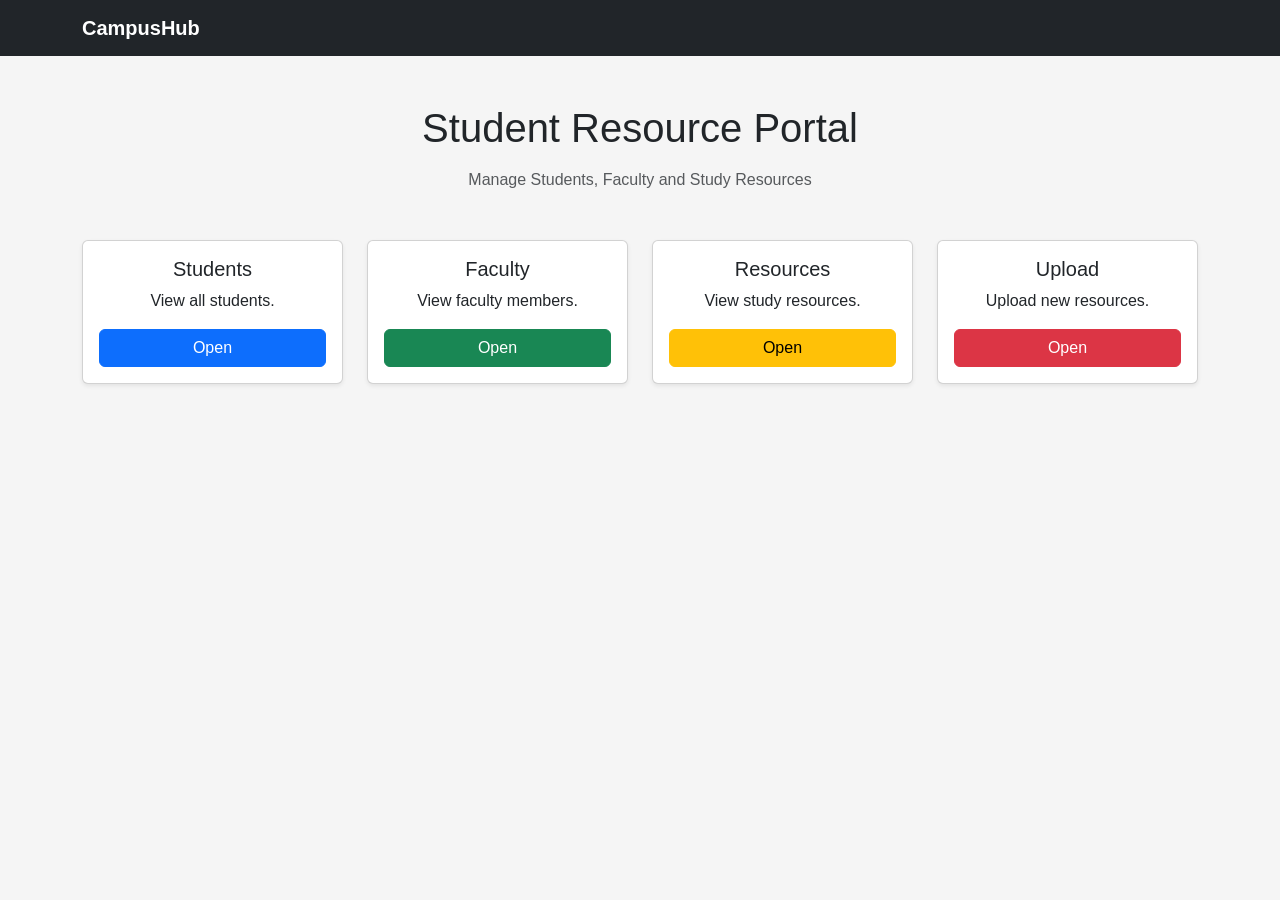
<file: templates/index.html>
<!DOCTYPE html>
<html lang="en">

<head>

    <meta charset="UTF-8">
    <meta name="viewport" content="width=device-width, initial-scale=1.0">

    <title>CampusHub</title>

    <!-- Bootstrap CSS -->
    <link href="https://cdn.jsdelivr.net/npm/bootstrap@5.3.3/dist/css/bootstrap.min.css" rel="stylesheet">

    <!-- Custom CSS -->
    <link rel="stylesheet" href="../static/css/style.css">

</head>

<body>

    <!-- Navbar -->
    <nav class="navbar navbar-dark bg-dark">
        <div class="container">
            <a class="navbar-brand fw-bold" href="/">
                CampusHub
            </a>
        </div>
    </nav>

    <!-- Main Content -->
    <div class="container mt-5">

        <h1 class="text-center mb-3">
            Student Resource Portal
        </h1>

        <p class="text-center text-muted mb-5">
            Manage Students, Faculty and Study Resources
        </p>

        <div class="row g-4">

            <!-- Students -->
            <div class="col-md-3">
                <div class="card shadow-sm">
                    <div class="card-body text-center">

                        <h5 class="card-title">
                            Students
                        </h5>

                        <p class="card-text">
                            View all students.
                        </p>

                        <a href="/students" class="btn btn-primary w-100">
                            Open
                        </a>

                    </div>
                </div>
            </div>

            <!-- Faculty -->
            <div class="col-md-3">
                <div class="card shadow-sm">
                    <div class="card-body text-center">

                        <h5 class="card-title">
                            Faculty
                        </h5>

                        <p class="card-text">
                            View faculty members.
                        </p>

                        <a href="/faculty" class="btn btn-success w-100">
                            Open
                        </a>

                    </div>
                </div>
            </div>

            <!-- Resources -->
            <div class="col-md-3">
                <div class="card shadow-sm">
                    <div class="card-body text-center">

                        <h5 class="card-title">
                            Resources
                        </h5>

                        <p class="card-text">
                            View study resources.
                        </p>

                        <a href="/resources" class="btn btn-warning w-100">
                            Open
                        </a>

                    </div>
                </div>
            </div>

            <!-- Upload -->
            <div class="col-md-3">
                <div class="card shadow-sm">
                    <div class="card-body text-center">

                        <h5 class="card-title">
                            Upload
                        </h5>

                        <p class="card-text">
                            Upload new resources.
                        </p>

                        <a href="/upload" class="btn btn-danger w-100">
                            Open
                        </a>

                    </div>
                </div>
            </div>

        </div>

    </div>

    <!-- Bootstrap JS -->
    <script src="https://cdn.jsdelivr.net/npm/bootstrap@5.3.3/dist/js/bootstrap.bundle.min.js"></script>

    <!-- Custom JS -->
    <script src="../static/js/script.js"></script>

</body>

</html>
</file>
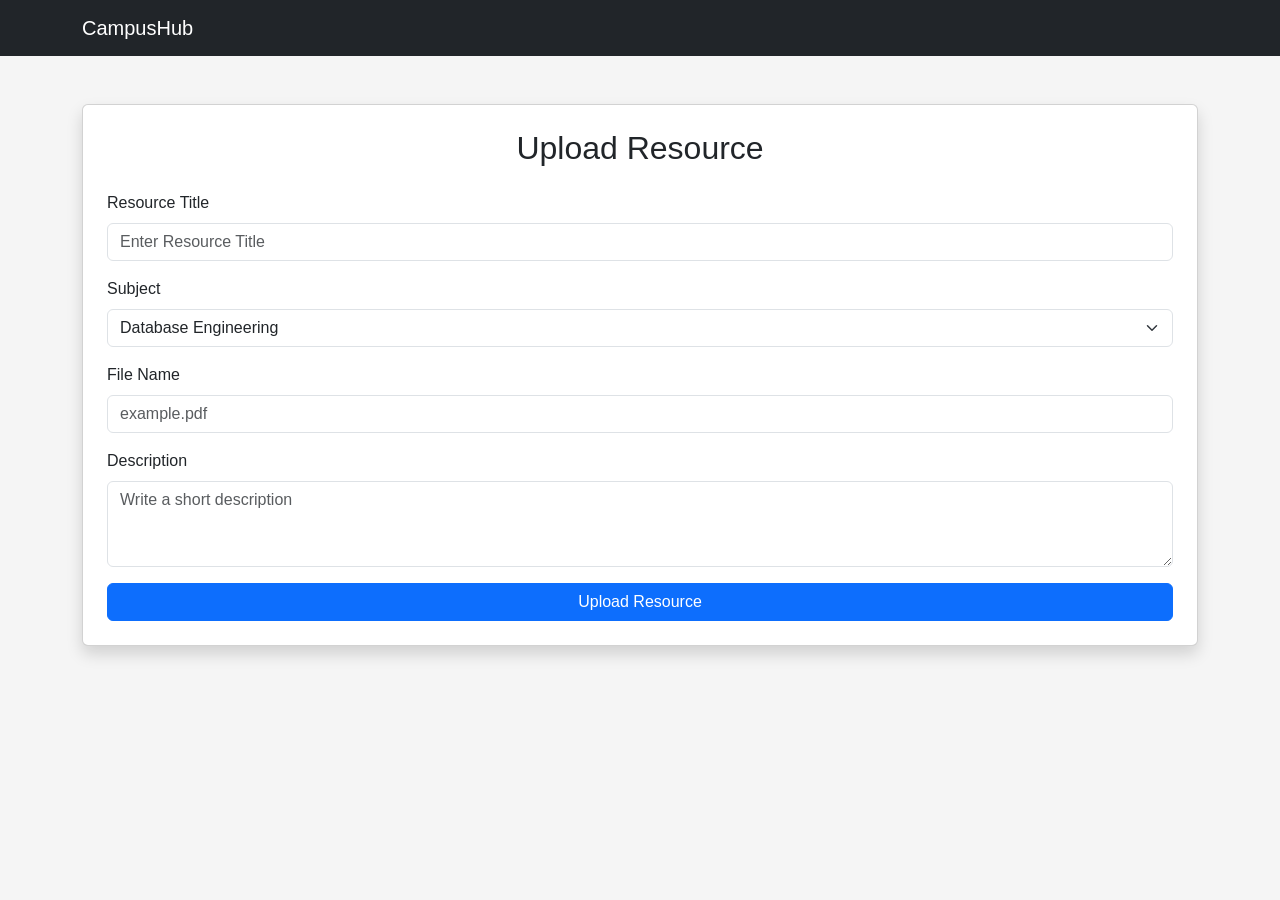
<file: templates/upload.html>
<!DOCTYPE html>
<html lang="en">

<head>
    <meta charset="UTF-8">
    <meta name="viewport" content="width=device-width, initial-scale=1.0">
    <title>Upload Resource</title>

    <!-- Bootstrap CSS -->
    <link href="https://cdn.jsdelivr.net/npm/bootstrap@5.3.3/dist/css/bootstrap.min.css" rel="stylesheet">

    <!-- Custom CSS -->
    <link rel="stylesheet" href="../static/css/style.css">
</head>

<body>

    <!-- Navbar -->
    <nav class="navbar navbar-dark bg-dark">
        <div class="container">
            <a class="navbar-brand" href="index.html">CampusHub</a>
        </div>
    </nav>

    <!-- Upload Form -->
    <div class="container mt-5">

        <div class="card shadow p-4">

            <h2 class="text-center mb-4">Upload Resource</h2>

            <form>

                <div class="mb-3">
                    <label class="form-label">Resource Title</label>
                    <input
                        type="text"
                        class="form-control"
                        placeholder="Enter Resource Title"
                        required>
                </div>

                <div class="mb-3">
                    <label class="form-label">Subject</label>
                    <select class="form-select">
                        <option>Database Engineering</option>
                        <option>Python Programming</option>
                        <option>Cloud Computing</option>
                        <option>Machine Learning</option>
                        <option>Web Development</option>
                    </select>
                </div>

                <div class="mb-3">
                    <label class="form-label">File Name</label>
                    <input
                        type="text"
                        class="form-control"
                        placeholder="example.pdf"
                        required>
                </div>

                <div class="mb-3">
                    <label class="form-label">Description</label>
                    <textarea
                        class="form-control"
                        rows="3"
                        placeholder="Write a short description"></textarea>
                </div>

                <button
                    type="button"
                    class="btn btn-primary w-100"
                    onclick="uploadSuccess()">

                    Upload Resource

                </button>

            </form>

        </div>

    </div>

    <!-- JavaScript -->
    <script src="../static/js/script.js"></script>

</body>

</html>
</file>
<file: static/css/style.css>
body{

background:#f5f5f5;

font-family:Arial;

}

h1{

text-align:center;

margin-top:30px;

}

p{

text-align:center;

}
</file>
